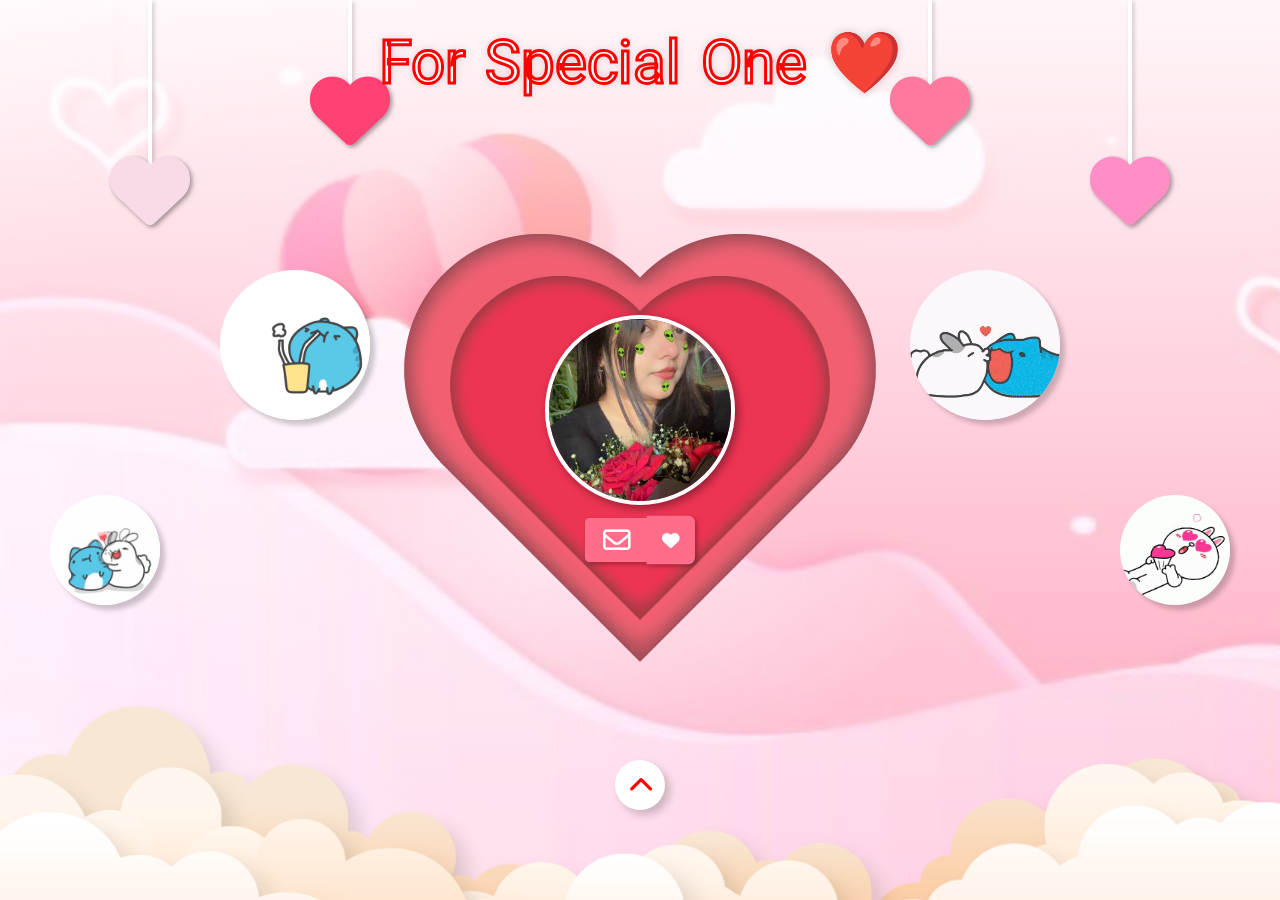
<file: index.html>
<!DOCTYPE html>
<html lang="en">
<head>
    <meta charset="UTF-8">
    <meta http-equiv="X-UA-Compatible" content="IE=edge">
    <meta name="viewport" content="width=device-width, initial-scale=1.0">
    <meta name="title" content="Surprise  | Vaibhav ">  
    <title>Surprise  | Vaibhav </title>
    <link rel="stylesheet" href="style.css">
    <link rel="website icon" type="png" href="image/gift3.gif">
    <link rel="stylesheet" href="https://cdnjs.cloudflare.com/ajax/libs/font-awesome/6.3.0/css/all.min.css" integrity="sha512-SzlrxWUlpfuzQ+pcUCosxcglQRNAq/DZjVsC0lE40xsADsfeQoEypE+enwcOiGjk/bSuGGKHEyjSoQ1zVisanQ==" crossorigin="anonymous" referrerpolicy="no-referrer" />
    <style>
        /* Optional: make photo clickable */
        .avt img {
            cursor: pointer;
            transition: 0.4s;
        }

        .avt img:hover {
            transform: scale(1.1);
        }
    </style>
</head>
<body>
    <div class="wrapper">
        <div class="circle-1"></div>
        <div class="circle-2"></div>
        <div class="crile-3"></div>
        <div class="crile-4"></div>
        <div class="heart">
            <svg version="1.1" id="Layer_1" xmlns="http://www.w3.org/2000/svg" xmlns:xlink="http://www.w3.org/1999/xlink" x="0px" y="0px"
                viewBox="0 0 323.47 305.1" style="enable-background:new 0 0 323.47 305.1;" xml:space="preserve">
            <path class="st0" d="M263.95,161.72c-0.79,0.79-1.59,1.55-2.4,2.28l0.06,0.06l-99.88,99.88l-99.87-99.88l0.05-0.05
                c-0.81-0.74-1.61-1.5-2.4-2.29c-13.79-13.79-20.68-31.86-20.68-49.94c0-18.07,6.89-36.15,20.69-49.94
                c13.79-13.79,31.86-20.68,49.94-20.68c18.07,0,36.14,6.89,49.93,20.68c0.79,0.79,1.55,1.59,2.28,2.4c0.03,0.02,0.05,0.04,0.07,0.06
                c0.01-0.02,0.03-0.04,0.05-0.06c0.74-0.81,1.5-1.61,2.29-2.4c13.79-13.79,31.86-20.68,49.94-20.68c18.07,0,36.14,6.89,49.93,20.68
                C291.53,89.42,291.53,134.14,263.95,161.72z"/>
            </svg>
        </div>
        <div class="traitym">
            <svg version="1.1" id="Layer_1" xmlns="http://www.w3.org/2000/svg" xmlns:xlink="http://www.w3.org/1999/xlink" x="0px" y="0px"
                viewBox="0 0 323.47 305.1" style="enable-background:new 0 0 323.47 305.1;" xml:space="preserve">
            <path class="st1" d="M0,152.55h53.28l13.76-29.86c0,0,8.87,57.48,9.78,57.48s15.59-70.01,15.59-70.01l11.62,59.01l9.17-43.11
                l11.31,26.49h79.8l14.06-24.66l8.87,42.19l11.62-34.85l9.17,42.19l10.7-63.59l9.48,38.72h55.26"/>
            <path class="st2" d="M196.74,116.91l0.01,0.01l-35.02,35.02l-35.02-35.02c-4.43-4.47-7.16-10.62-7.16-17.42
                c0-6.83,2.77-13.03,7.25-17.51c4.48-4.48,10.67-7.25,17.51-7.25c6.8,0,12.95,2.73,17.42,7.16c4.47-4.43,10.63-7.16,17.41-7.16
                c6.84,0,13.03,2.77,17.51,7.25c4.49,4.48,7.26,10.68,7.26,17.51C203.91,106.29,201.18,112.44,196.74,116.91z"/>
            </svg>
        </div>
        <div class="avt">
            <img src="image/r5.png" alt="" id="photo">
        </div>

        <div class="heart-item1">
            <img src="image/heart.png" alt="">
        </div>
        <div class="heart-item2">
            <img src="image/heart2.png" alt="">
        </div>
        <div class="box-heart">
            <div class="heart1">
                <i class="fa-solid fa-heart"></i>
            </div>
            <div class="heart2">
                <i class="fa-solid fa-heart"></i>
            </div>
            <div class="heart3">
                <i class="fa-solid fa-heart"></i>
            </div>
            <div class="heart4">
                <i class="fa-solid fa-heart"></i>
            </div>
        </div>
        <div class="box-big_clouds">
            <div class="big_clouds1">
                <img src="image/big-clouds1.png" alt="">
            </div>
            <div class="big_clouds2">
                <img src="image/big-clouds2.png" alt="">
            </div>
            <div class="big_clouds3">
                <img src="image/big-clouds3.png" alt="">
            </div>
        </div>
        <div class="mail">
            <button><i class="fa-regular fa-envelope"></i></button>
            <span class="heartMail"><i class="fa-solid fa-heart"></i></span>
        </div>
        <div class="icon">
            <i class="fa-solid fa-chevron-left"></i>
        </div>
        <div class="gift"></div>
        <div class="gift1"></div>
        <div class="gift2"></div>
        <div class="gift3"></div>
        <div class="textLove">
            <p>For</p>
            <p>Special</p>
            <p>One</p>
            <p>❤️</p>
        </div>
    </div>
</body>
<script>
    var mail = document.querySelector(".mail")
    mail.addEventListener("click", ()=>{
        window.location.href = "mail.html"
      });
       var photo = document.getElementById("photo");

        photo.addEventListener("click", () => {
            photo.style.transform = "scale(1.2)";
            
            setTimeout(() => {
                window.location.href = "photo.html"; // new page
            }, 400);
        });
</script>
</html>
</file>
<file: style.css>
@import url('https://fonts.googleapis.com/css2?family=Roboto:wght@700&display=swap');
@import url('https://fonts.googleapis.com/css2?family=Dancing+Script:wght@700&display=swap');
*{
    margin: 0;
    padding: 0;
    box-sizing: border-box;
}
body {
    height: 100vh;
    background: linear-gradient(rgb(255 255 255 / 90%), rgb(255 63 63 / 0%)), url(image/bgr.jpg);
    background-size: cover;
}
.wrapper{
    position: relative;
    width: 100%;
    height: 100%;
    display: flex;
    justify-content: center;
    align-items: center;
    min-height: 100vh;
    overflow: hidden;
}

.wrapper .crile-1{
    position: absolute;
    content: "";
    width: 100px;
    height: 100px;
    border: 6px solid red;
    border-radius: 50%;
    transform: scale(0);
    animation: scaleBorder 1s forwards alternate ease-in-out;
}
@keyframes scaleBorder{
    70%{
        transform: scale(1);
        border-width: 6px;
    }
    80%{
        transform: scale(1);
        border-width: 1px;
    }
    100%{
        transform: scale(1);
        border-width: 1px;
        opacity: 0;
    }
}
.wrapper .crile-2{
    position: absolute;
    content: "";
    width: 100px;
    height: 100px;
    border: 6px solid red;
    border-radius: 50%;
    transform: scale(0);
    animation: scaleBorder 1s forwards alternate ease-in-out 2;
    animation-delay: 0.3s;
}

.wrapper .crile-3{
    position: absolute;
    width: 50px;
    height: 50px;
    border: 30px solid red;
    border-radius: 50%;
    transform: scale(0);
    animation: spanScale 2s forwards alternate 1.8s;
}
@keyframes spanScale{
    0%{
        border-width: 30px;
        transform: scale(0);
    }
    30%, 40%{
        transform: scale(1);
    }
    50%{
        border-width: 5px;
        transform: scale(0.2);
    }
    52%{
        border-width: 30px;
    }
    80%{
        border-width: 30px;
        transform:translateY(300px) scale(0.2);
    }
    100%{
        border-width: 25px;
        transform:translate(0) scale(0);
    }
}
.wrapper .crile-4{
    position: absolute;
    bottom: 0;
    width: 100%;
    height: 100%;
    /* background: url("image/bgr.jpg"); */
    background-repeat: no-repeat;
    background-size: cover;
    transform: scale(0);
    transform-origin: bottom;
    /* animation: bgrScale 1s ease-in-out forwards alternate 3.1s; */
}
@keyframes bgrScale{
    0%{
        width: 10px;
        height: 10px;
        transform: scale(0);
        border-radius: 50%;
        transform-origin: bottom;
    }
    98%{
        width: 700px;
        height: 700px;
        transform: scale(1);
        border-radius: 50%;
        transform-origin: bottom;
    }
    100%{
        width: 100%;
        height: 100%;
        transform: scale(1);
    }
}
.heart{
    position: absolute;
    width: 25%;
    height: 25%;
    display: flex;
    justify-content: center;
    align-items: center;
    z-index: 100;
    filter: drop-shadow(3px 3px 6px rgba(0,0,0,0.4));
    animation: nhiptim 2s forwards 16s;
}
.heart .st0{
    position: absolute;
    fill:none;
    stroke-width: 4px;
    stroke: #fed3dd;
    stroke-dasharray: 1700;
    stroke-dashoffset: 0;
    opacity: 0;
    animation: heart 5s linear forwards alternate 6s;
}
@keyframes heart{
    0%{
        opacity: 1;
        stroke-dashoffset: 1700;
    }
    100%{
        opacity: 1;
        stroke-dashoffset: 0;
        fill: #ff2b5d;
    }
}
.traitym{
    width: 250px;
    height: 250px;
    display: flex;
    justify-content: center;
    align-items: center;
    z-index: 100;
    animation: nhiptim 2s forwards 15s;
}
@keyframes nhiptim {
    0%{
        transform:rotate(0deg) scale(1);
    }
    20%,100%{
        transform:rotate(720deg) scale(0);
    }
}
.traitym .st1{
    fill: none;
    stroke: #ffffff;
    stroke-width: 5px;
    stroke-dasharray: 3700;
    stroke-dashoffset: 3700;
    animation: ani 10s forwards 7.5s;
}
@keyframes ani{
    0%{
        fill: none;
        stroke-dashoffset: 3700;
    }
    100%{
        fill: none;
        stroke-dashoffset: 0;
    }
}
.traitym .st2{
    stroke: #ffffff;
    stroke-width: 5px;
    fill: none;
    stroke-dasharray: 1700;
    stroke-dashoffset: 1700;
    animation: ani1 10s forwards 7s;
}
@keyframes ani1{
    0%{
        stroke-dashoffset: 2000;
        fill: none;
    }
    100%{
        stroke-dashoffset: 0;
        fill: red;
    }
}

.avt{
    position: absolute;
    width: 190px;
    height: 190px;
    border-radius: 50%;
    border: 4px solid #fff;
    overflow: hidden;
    transform: scale(0) translateY(20px);
    box-shadow: 3px 3px 10px rgba(0, 0, 0, 0.4);
    display: flex;
    z-index: 10000;
    animation: avt 2s forwards 17s;
}
@keyframes avt{
    0%{
        transform: scale(0) translateY(-40px);
    }
    10%{
        transform: scale(1.3) translateY(-40px);
    }
    20%{
        transform:scale(0.7) translateY(-40px);
    }
    30%,100%{
        transform:scale(1) translateY(-40px);
    }
}
.avt img{
    width: 100%;
    object-fit: cover;
}
.heart-item1{
    position: absolute;
    transform: scale(0) rotate(0deg);
    animation: bigHeart 2s forwards 11.2s;
}
@keyframes bigHeart{
    0%{
        transform: scale(0) rotate(0deg);
    }
    20%{
        transform: scale(1.3);
    }
    40%{
        transform: scale(0.7) rotate(360deg);
    }
    60%,100%{
        transform: scale(1) rotate(720deg);
    }
}
.heart-item2{
    position: absolute;
    width: 380px;
    z-index: 10;
    transform: scale(0);
    animation: bigHeart 2s forwards alternate 11s;
}
.heart-item2 img{
    width: 100%;
}

.box-heart{
    position: absolute;
    top: 0;
    left: 0;
    width: 100%;
}
.heart1{
    position: absolute;
    display: flex;
    width: 100px;
    justify-content: center;
    filter: drop-shadow(2px 2px 2px rgba(0,0,0,0.2));
    left: 100px;
    animation: heart1 2s infinite linear;
}
@keyframes heart1{
    0%{
        transform: rotate(0);
        transform-origin: top;
    }
    25%{
        transform: rotate(5deg);
        transform-origin: top;
    }
    50%{
        transform: rotate(0);
        transform-origin: top;
    }
    75%{
        transform: rotate(-5deg);
        transform-origin: top;
    }
    100%{
        transform: rotate(0);
        transform-origin: top;
    }
}
.heart1::before{
    position: absolute;
    content: "";
    width: 4px;
    height: 200px;
    background: #ffffff;
    filter: blur(0.5px);
}
.heart1 .fa-heart{
    position: absolute;
    font-size: 80px;
    color: #f8dae9;
    filter: drop-shadow(2px 2px 2px rgba(0,0,0,0.2));
    top: 150px;
}

.heart2{
    position: absolute;
    display: flex;
    width: 100px;
    justify-content: center;
    filter: drop-shadow(2px 2px 2px rgba(0,0,0,0.2));
    right: 100px;
    animation: heart1 2s infinite linear;
}
.heart2::before{
    position: absolute;
    content: "";
    width: 4px;
    height: 200px;
    background: #ffffff;
    filter: blur(0.5px);
}
.heart2 .fa-heart{
    position: absolute;
    font-size: 80px;
    color: #ff8dc6;
    filter: drop-shadow(2px 2px 2px rgba(0,0,0,0.2));
    top: 150px;
}
.heart3{
    position: absolute;
    display: flex;
    width: 100px;
    justify-content: center;
    filter: drop-shadow(2px 2px 2px rgba(0,0,0,0.2));
    left: 300px;
    animation: heart1 2s infinite linear;
}
.heart3::before{
    position: absolute;
    content: "";
    width: 4px;
    height: 100px;
    background: #ffffff;
    filter: blur(0.5px);
}
.heart3 .fa-heart{
    position: absolute;
    font-size: 80px;
    color: #ff4174;
    filter: drop-shadow(2px 2px 2px rgba(0,0,0,0.2));
    top: 70px;
}
.heart4{
    position: absolute;
    display: flex;
    width: 100px;
    justify-content: center;
    filter: drop-shadow(2px 2px 2px rgba(0,0,0,0.2));
    right: 300px;
    animation: heart1 2s infinite linear;
}
.heart4::before{
    position: absolute;
    content: "";
    width: 4px;
    height: 100px;
    background: #ffffff;
    filter: blur(0.5px);
}
.heart4 .fa-heart{
    position: absolute;
    font-size: 80px;
    color: #ff799f;
    filter: drop-shadow(2px 2px 2px rgba(0,0,0,0.2));
    top: 70px;
}
.box-big_clouds{
    position: absolute;
    top: 0;
    left: 0;
    width: 100%;
    height: 100%;
    display: flex;
    justify-content: center;
    align-items: center;
}
.big_clouds1{
    position: absolute;
    bottom: -190px;
    width: 110%;
    z-index: 7;
    animation: bigClouds1 4s infinite alternate;
}
.big_clouds1 img{
    width: 100%;
}
@keyframes bigClouds1{
    0%{
        transform: scale(1);
    }
    50%{
        transform: scale(0.98);
    }
    100%{
        transform: scale(1);
    }
}
.big_clouds2{
    position: absolute;
    bottom: -240px;
    width: 110%;
    z-index: 6;
    animation: bigClouds2 3s infinite alternate;
}
.big_clouds2 img{
    width: 100%;
}
@keyframes bigClouds2{
    0%{
        transform: scale(1);
    }
    50%{
        transform: scale(0.98);
    }
    100%{
        transform: scale(1);
    }
}
.big_clouds3{
    position: absolute;
    bottom: -150px;
    width: 110%;
    z-index: 5;
    animation: bigClouds3 2s infinite alternate;
}
.big_clouds3 img{
    width: 100%;
}
@keyframes bigClouds3{
    0%{
        transform: scale(1);
    }
    50%{
        transform: scale(0.98);
    }
    100%{
        transform: scale(1);
    }
}

.mail{
    position: absolute;
    z-index: 100000;
    width: 100px;
    height: 40px;
    display: flex;
    justify-content: center;
    align-items: center;
    cursor: pointer;
    margin-top: 180px;
    filter: drop-shadow(2px 2px 2px rgba(0,0,0,0.3));
    transform: scale(0);
    animation: boxMail 2s forwards ease-in-out 18s;
}
@keyframes boxMail{
    0%{
        transform: rotate(0deg) scale(0);
    }
    15%, 100%{
        transform: rotate(720deg) scale(1.1);
    }
}


.mail button{
    padding: 10px 15px;
    background-color: rgb(255, 109, 136);
    border: none;
    font-size: 25px;
    border-radius: 4px 0px 0px 4px;
    transition: 0.5s;
    width: 58px;
    height: 40px;
    display: flex;
    justify-content: center;
    align-items: center;
    cursor: pointer;
    color: #fff;
}
.mail button >i{
    transition: 0.5s;
}
.mail span{
    position: relative;
    width: 44px;
    height: 44px;
    background-color: rgb(255, 109, 136);
    margin-left: -2px;
    border-radius: 0px 6px 6px 0px;
    cursor: pointer;
    display: flex;
    justify-content: center;
    align-items: center;
    transition: 0.5s;
}
.heartMail i{
    color: #fff;
    transition: 1s;
}
.mail:hover button i{
    cursor: pointer;
    color: rgb(255, 255, 255);
    filter: drop-shadow(0px 0px 10px rgb(255, 187, 199));
    animation: rotateMail 0.5s linear infinite;
}
@keyframes rotateMail{
    0%{
        transform: rotate(0deg);
    }
    25%{
        transform: rotate(5deg);
    }
    50%{
        transform: rotate(0deg);
    }
    75%{
        transform: rotate(-5deg);
    }
    100%{
        transform: rotate(0deg);
    }
}
.mail:hover > .heartMail{
    transform: translateY(-4px);
    background-color: #f2acc6;
    box-shadow: -2px 2px 5px rgb(0, 0, 0, 0.5);
}

.mail:hover > .heartMail i{
    color: #ff0000;
    transform: rotate(360deg);
    filter: drop-shadow(0px 0px 7px rgb(255, 255, 255));
}
.gift{
    position: absolute;
    width: 110px;
    height: 110px;
    background: url(image/gift7.gif);
    background-repeat: no-repeat;
    background-size: cover;
    border-radius: 50%;
    background-position: center;
    box-shadow: 5px 5px 5px rgba(0, 0, 0, 0.2);
    left: 50px;
    top: 55%;
    z-index: 100;
    transform: scale(0);
    animation: giftCute 2s forwards 12.5s;
}
@keyframes giftCute{
    0%{
        transform: scale(0);
    }
    20%{
        transform: scale(1.3);
    }
    40%{
        transform: scale(0.7);
    }
    60%,100%{
        transform: scale(1);
    }
}
.gift::before{
    position: absolute;
    content: "Hey";
    font-family: 'Dancing Script', cursive;
    font-size: 20px;
    color: red;
    width: 110px;
    height: 35px;
    background: #ffffff;
    top: -30px;
    left: 50px;
    border-radius: 5px;
    box-shadow: 5px 5px 8px rgba(0, 0, 0, 0.2);
    display: flex;
    justify-content: center;
    align-items: center;
    z-index: 10;
    transition: animation 1s;
    opacity: 0;
    transform: translate(-60px, 60px) scale(0);
}
.icon:hover ~ .gift::before{
    animation: textGift 1s forwards;
}
@keyframes textGift{
    0%{
        opacity: 1;
        transform: translate(-60px, 60px) scale(0);
    }
    100%{
        opacity: 1;
        transform: translate(0px, 0px) scale(1);
    }
}
.gift1{
    position: absolute;
    width: 110px;
    height: 110px;
    background: url(image/gift5.gif);
    background-repeat: no-repeat;
    background-size: cover;
    border-radius: 50%;
    background-position: center;
    box-shadow: 5px 5px 5px rgba(0, 0, 0, 0.2);
    right: 50px;
    top: 55%;
    z-index: 10000;
    transform: scale(0);
    animation: giftCute 2s forwards 14s;
}
.gift1::before{
    position: absolute;
    content: "💓";
    font-size: 20px;
    color: red;
    font-family: 'Dancing Script', cursive;
    width: 110px;
    height: 35px;
    background: #ffffff;
    top: -30px;
    right: 50px;
    border-radius: 5px;
    box-shadow: 5px 5px 8px rgba(0, 0, 0, 0.2);
    display: flex;
    justify-content: center;
    align-items: center;
    z-index: 10;
    transition: animation 1s;
    opacity: 0;
    transform: translate(50px, 60px) scale(0);
}
.icon:hover ~ .gift1::before{
    animation: textGift1 1s forwards 1.5s;
}
@keyframes textGift1{
    0%{
        opacity: 1;
        transform: translate(50px, 60px) scale(0);
    }
    100%{
        opacity: 1;
        transform: translate(0px, 0px) scale(1);
    }
}
.gift2{
    position: absolute;
    width: 150px;
    height: 150px;
    background: url(image/gift6.gif);
    background-repeat: no-repeat;
    background-size: cover;
    border-radius: 50%;
    background-position: center;
    box-shadow: 5px 5px 5px rgba(0, 0, 0, 0.2);
    left: 220px;
    top: 30%;
    z-index: 10000;
    transform: scale(0);
    animation: giftCute 2s forwards 13s;
}
.gift2::before{
    position: absolute;
    content: "You";
    font-size: 20px;
    color: red;
    font-family: 'Dancing Script', cursive;
    width: 110px;
    height: 35px;
    background: #ffffff;
    top: -30px;
    left: 50px;
    border-radius: 5px;
    box-shadow: 5px 5px 8px rgba(0, 0, 0, 0.2);
    display: flex;
    justify-content: center;
    align-items: center;
    z-index: 10;
    transition: animation 1s;
    opacity: 0;
    transform: translate(-50px, 60px) scale(0);
}
.icon:hover ~ .gift2::before{
    animation: textGift 1s forwards 0.5s;
}
.gift3{
    position: absolute;
    width: 150px;
    height: 150px;
    background: url(image/gift3.gif);
    background-repeat: no-repeat;
    background-size: cover;
    border-radius: 50%;
    background-position: center;
    box-shadow: 5px 5px 5px rgba(0, 0, 0, 0.2);
    right: 220px;
    top: 30%;
    z-index: 10000;
    transform: scale(0);
    animation: giftCute 2s forwards 13.5s;
}
.gift3::before{
    position: absolute;
    content: "Princess";
    font-size: 20px;
    color: red;
    font-family: 'Dancing Script', cursive;
    width: 110px;
    height: 35px;
    background: #ffffff;
    top: -30px;
    right: 50px;
    border-radius: 5px;
    box-shadow: 5px 5px 8px rgba(0, 0, 0, 0.2);
    display: flex;
    justify-content: center;
    align-items: center;
    z-index: 10;
    transition: animation 1s;
    opacity: 0;
    transform: translate(50px, 60px) scale(0);
}
.icon:hover ~ .gift3::before{
    animation: textGift1 1s forwards 1s;
}
.icon{
    position: absolute;
    width: 50px;
    height: 50px;
    background: #fff;
    border-radius: 50%;
    display: flex;
    justify-content: center;
    align-items: center;
    bottom: 10%;
    box-shadow: 5px 5px 8px rgba(0, 0, 0, 0.2);
    cursor: pointer;
    z-index: 10000000000;
    transform: scale(0);
    animation: iconText 2s forwards 14.5s;
}
@keyframes iconText{
    0%{
        transform: scale(0);
    }
    10%{
        transform: scale(1.4);
    }
    20%{
        transform: scale(0.7);
    }
    30%,100%{
        transform: scale(1);
    }
}
.icon> i{
    font-size: 25px;
    color: #ff0000;
    transition: all 0.5s;
    transform: rotate(90deg);
}
.icon:hover > i{
    transform: rotate(630deg);
}
.textLove {
    position: absolute;
    top: 3%;
    display: flex;
    align-items: center;
    text-transform: capitalize;
    text-shadow: 0px 0px 10px rgba(0, 0, 0, 0.2);
}
.textLove p{
    font-family: 'Roboto', sans-serif;
    font-size: 60px;
    padding: 0px 10px;
    -webkit-text-stroke: 3px red;
    -webkit-text-fill-color: #fff;
}
.textLove p:nth-child(1){
    transform: scale(0);
    animation: textLove 2s forwards alternate ease-in-out 15.5s;
}
.textLove p:nth-child(2){
    transform: scale(0);
    animation: textLove 2s forwards alternate ease-in-out 15.7s;
}
.textLove p:nth-child(3){
    transform: scale(0);
    animation: textLove 2s forwards alternate ease-in-out 15.9s;
}
@keyframes textLove{
    0%{
        transform: scale(0);
    }
    10%{
        transform: scale(1.4);
    }
    20%{
        transform: scale(0.7);
    }
    30%,100%{
        transform: scale(1);
    }
}

#copy {
    position: fixed;
    bottom: 12px;
    left: 50%;
    transform: translateX(-50%);
    font-size: 1rem;
}

#copy a {
    text-decoration: none;
    color: #191919d7;
}

#copy p {
    color: #ff3d5a;
    text-align: center;
    font-weight: 700;
    cursor: pointer;
}


@media screen and (max-width: 658px) {
    .textLove p {
        font-family: 'Roboto', sans-serif;
        font-size: 2.7rem;
        padding: 0px 10px;
        -webkit-text-stroke: 3px red;
        -webkit-text-fill-color: #fff;
    }

    .avt {
        position: absolute;
        width: 100px;
        height: 100px;
        border-radius: 50%;
        border: 4px solid #fff;
        overflow: hidden;
        transform: scale(0) translateY(20px);
        box-shadow: 3px 3px 10px rgba(0, 0, 0, 0.4);
        display: flex;
        z-index: 10000;
        animation: avt 2s forwards 17s;
    }

    .heart-item1 {
        /* width: 155px; */
        position: absolute;
        transform: scale(0) rotate(0deg);
        animation: bigHeart 2s forwards 11.2s;
        transform: scale(0.8) !important;
    }

    .heart-item2 {
        position: absolute;
        width: 280px;
        z-index: 10;
        transform: scale(0);
        animation: bigHeart 2s forwards alternate 11s;
    }

    .mail {
        position: absolute;
        z-index: 100000;
        width: 89px;
        height: 77px;
        display: flex;
        justify-content: center;
        align-items: center;
        cursor: pointer;
        margin-top: 85px;
        filter: drop-shadow(2px 2px 2px rgba(0,0,0,0.3));
        transform: scale(0);
        animation: boxMail 2s forwards ease-in-out 18s;
    }

    .mail span {
        position: relative;
        width: 44px;
        height: 41px;
        background-color: rgb(255, 109, 136);
        margin-left: -2px;
        border-radius: 0px 6px 6px 0px;
        cursor: pointer;
        display: flex;
        justify-content: center;
        align-items: center;
        transition: 0.5s;
    }

    .traitym {
        width: 75px;
        height: 75px;
        display: flex;
        justify-content: center;
        align-items: center;
        z-index: 100;
        animation: nhiptim 2s forwards 15s;
    }

    .icon {
        position: absolute;
        width: 50px;
        height: 50px;
        background: #fff;
        border-radius: 50%;
        display: flex;
        justify-content: center;
        align-items: center;
        bottom: 16%;
        box-shadow: 5px 5px 8px rgba(0, 0, 0, 0.2);
        cursor: pointer;
        z-index: 10000000000;
        transform: scale(0);
        animation: iconText 2s forwards 14.5s;
    }

    .gift {
        position: absolute;
        width: 50px;
        height: 50px;
        background: url(image/gift7.gif);
        background-repeat: no-repeat;
        background-size: cover;
        border-radius: 50%;
        background-position: center;
        box-shadow: 5px 5px 5px rgba(0, 0, 0, 0.2);
        left: 55px;
        top: 87%;
        z-index: 100;
        transform: scale(0);
        animation: giftCute 2s forwards 12.5s;
    }

    .gift3 {
        position: absolute;
        width: 80px;
        height: 80px;
        background: url(image/gift3.gif);
        background-repeat: no-repeat;
        background-size: cover;
        border-radius: 50%;
        background-position: center;
        box-shadow: 5px 5px 5px rgba(0, 0, 0, 0.2);
        right: 258px;
        top: 72%;
        z-index: 10000;
        transform: scale(0);
        animation: giftCute 2s forwards 13.5s;
    }

    .gift2 {
        position: absolute;
        width: 80px;
        height: 80px;
        background: url(image/gift6.gif);
        background-repeat: no-repeat;
        background-size: cover;
        border-radius: 50%;
        background-position: center;
        box-shadow: 5px 5px 5px rgba(0, 0, 0, 0.2);
        left: 248px;
        top: 75%;
        z-index: 10000;
        transform: scale(0);
        animation: giftCute 2s forwards 13s;
    }

    .gift1 {
        position: absolute;
        width: 50px;
        height: 50px;
        background: url(image/gift5.gif);
        background-repeat: no-repeat;
        background-size: cover;
        border-radius: 50%;
        background-position: center;
        box-shadow: 5px 5px 5px rgba(0, 0, 0, 0.2);
        right: 58px;
        top: 89%;
        z-index: 10000;
        transform: scale(0);
        animation: giftCute 2s forwards 14s;
    }

}
.music-btn {
    position: fixed;
    bottom: 20px;
    right: 20px;
    width: 60px;
    height: 60px;
    background: #ff69b4;
    border-radius: 50%;
    display: flex;
    align-items: center;
    justify-content: center;
    cursor: pointer;
    box-shadow: 0px 4px 6px rgba(0, 0, 0, 0.2);
    transition: transform 0.3s ease, background 0.3s ease;
}
.music-btn i {
    font-size: 24px;
    color: white;
}
</file>
